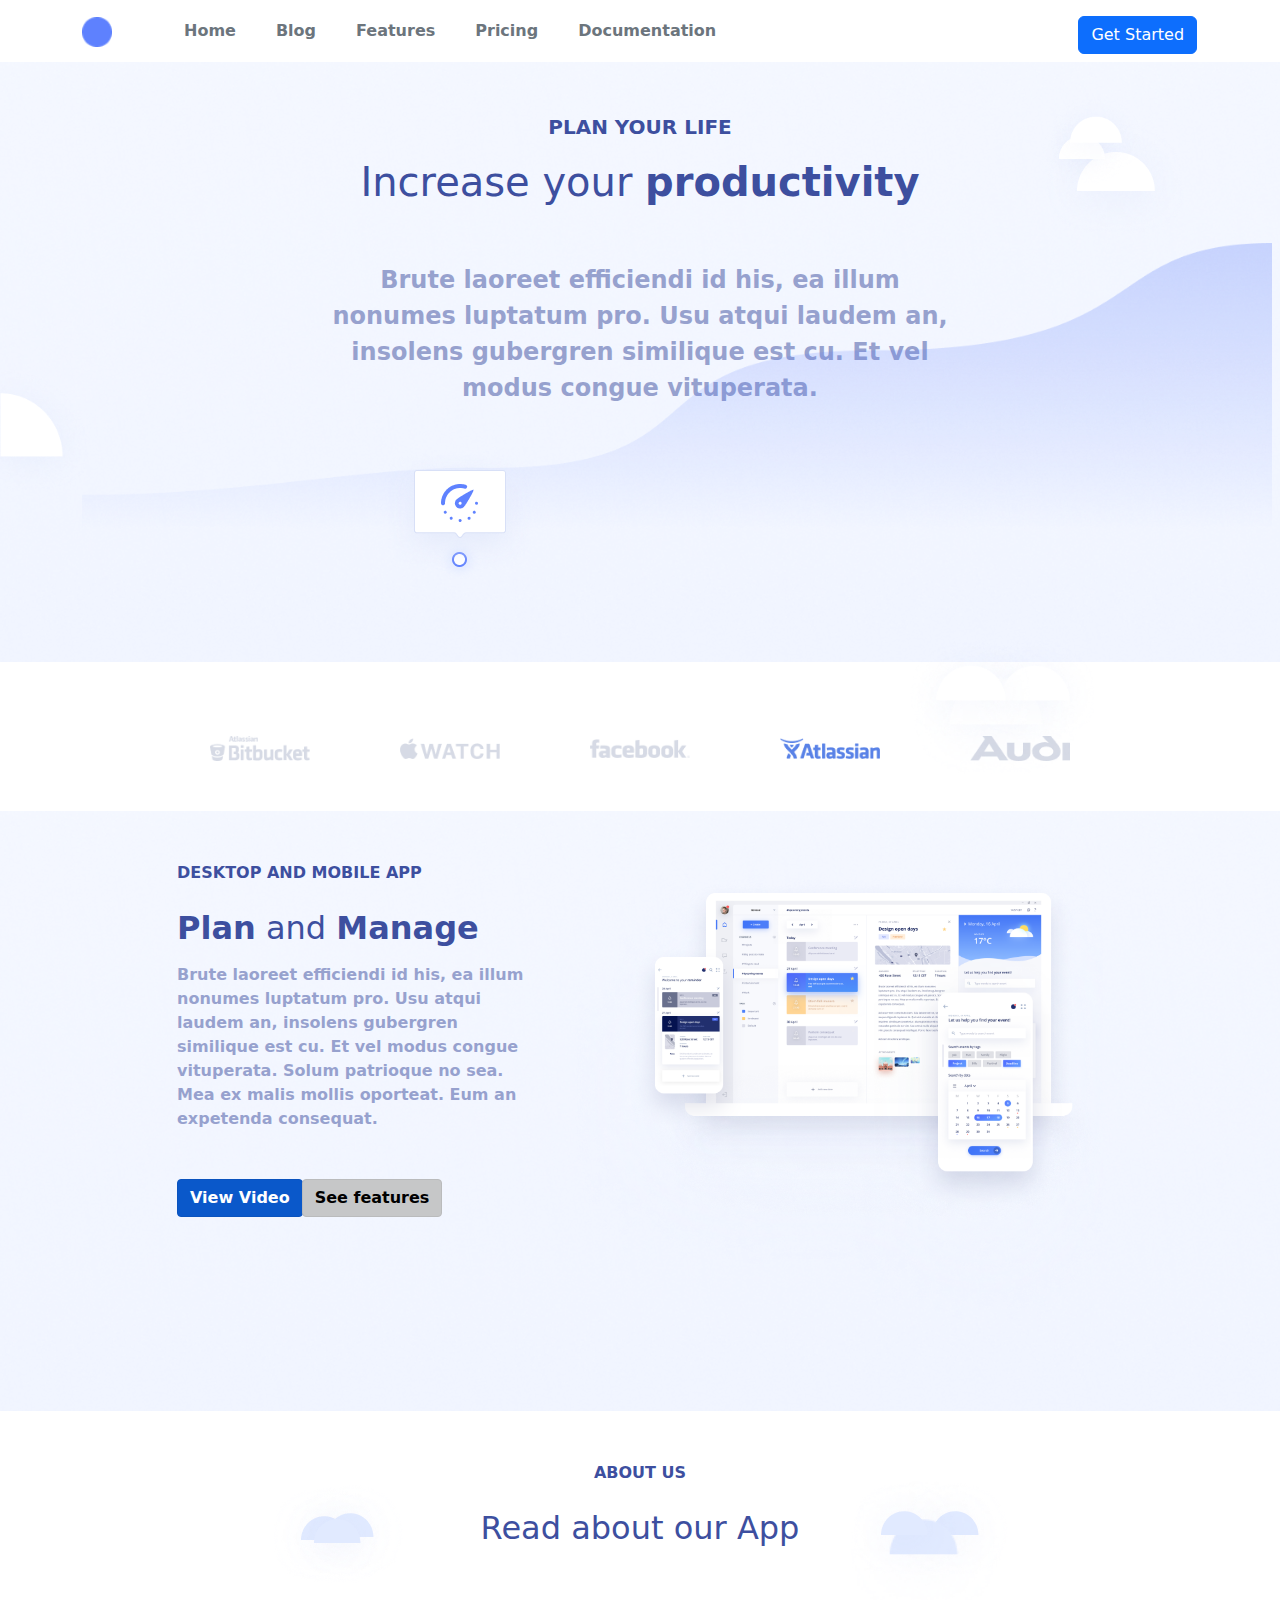
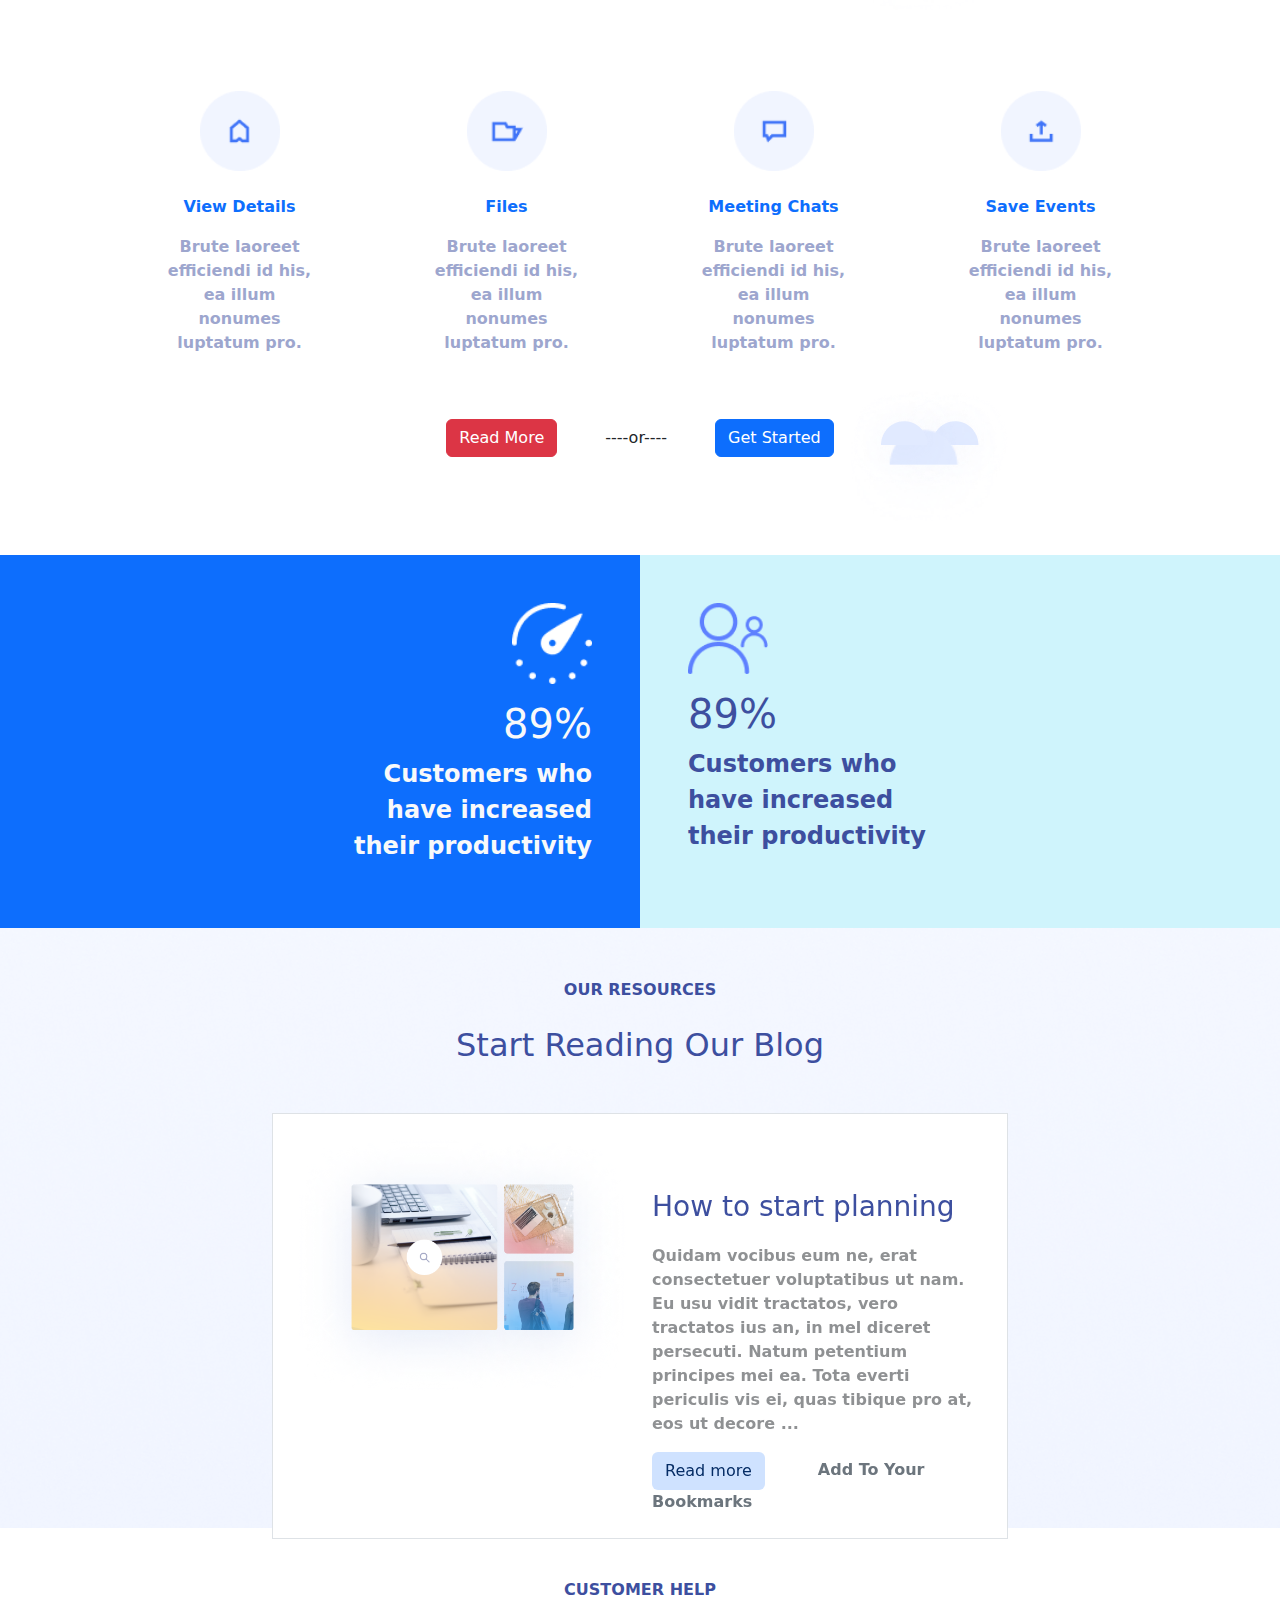
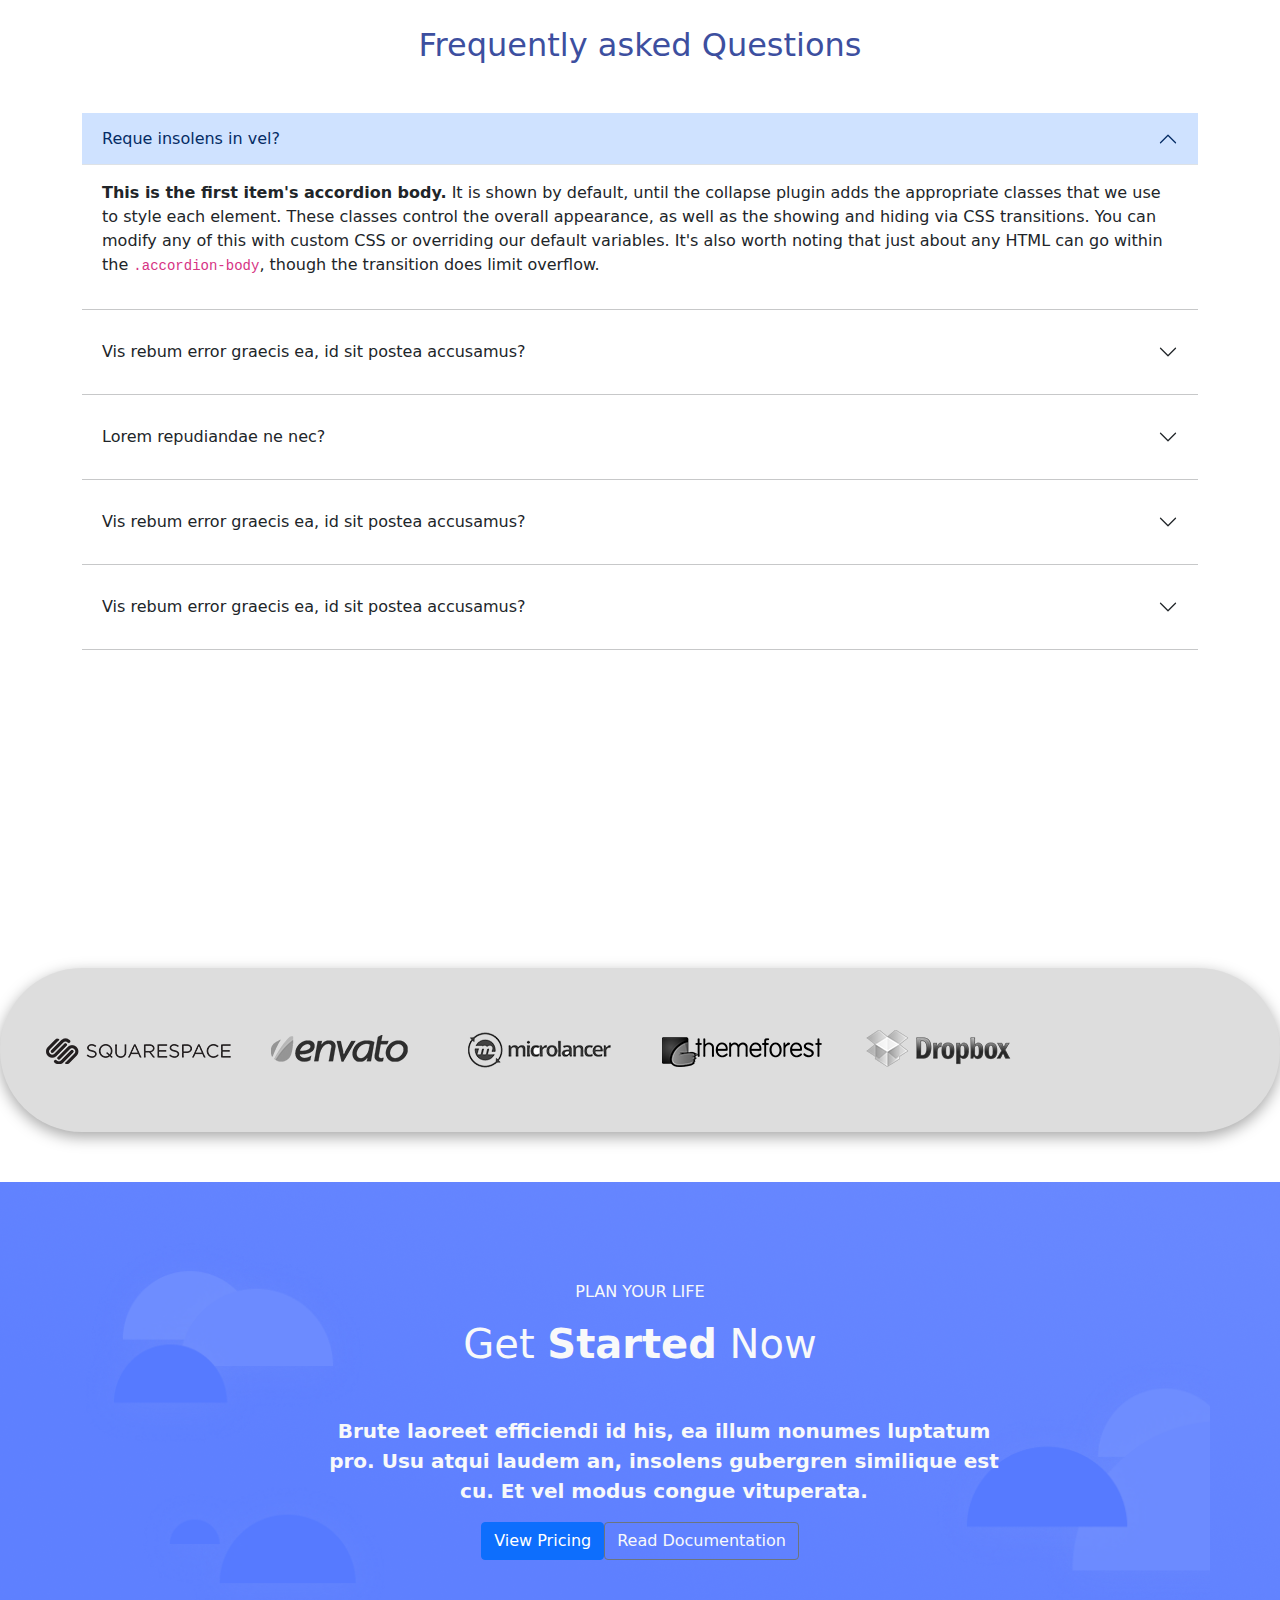
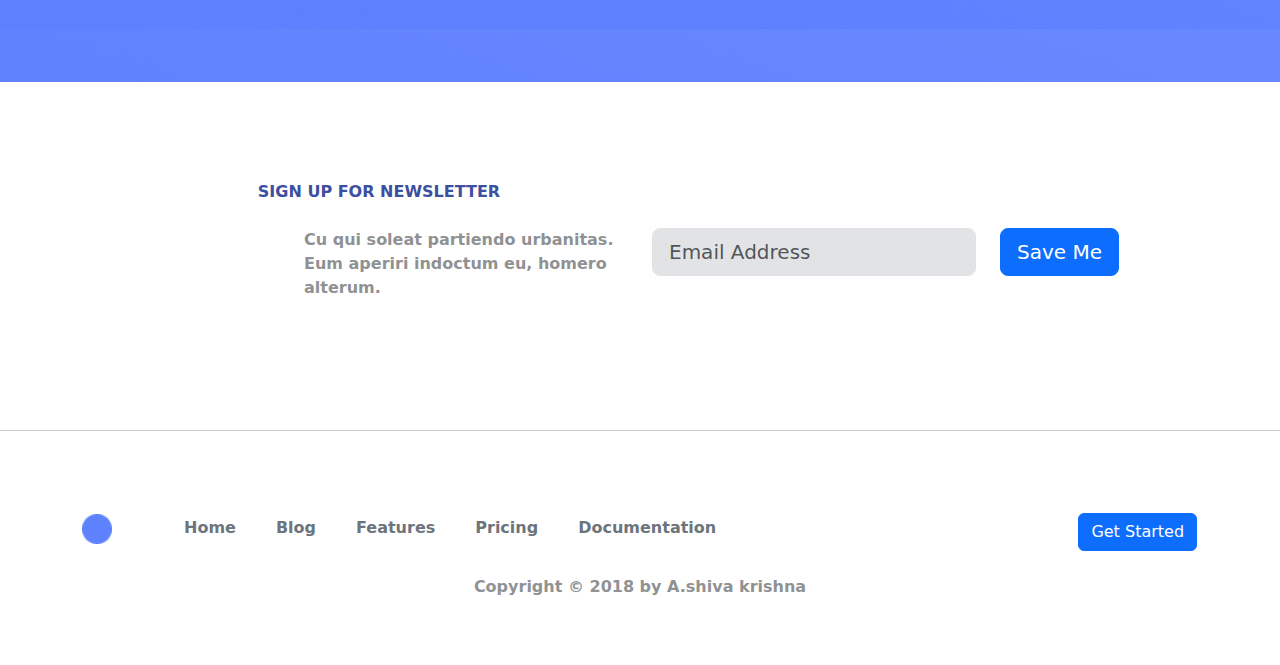
<file: index.html>
<!doctype html>
<html lang="en">
  <head>
    <meta charset="utf-8">
    <meta name="viewport" content="width=device-width, initial-scale=1">
    <title>Blue Moon</title>
    <link rel="stylesheet" href="style.css">
    <link rel="stylesheet" href="https://cdnjs.cloudflare.com/ajax/libs/font-awesome/6.5.1/css/all.min.css" integrity="sha512-DTOQO9RWCH3ppGqcWaEA1BIZOC6xxalwEsw9c2QQeAIftl+Vegovlnee1c9QX4TctnWMn13TZye+giMm8e2LwA==" crossorigin="anonymous" referrerpolicy="no-referrer" />
    <link href="https://cdn.jsdelivr.net/npm/bootstrap@5.3.3/dist/css/bootstrap.min.css" rel="stylesheet" integrity="sha384-QWTKZyjpPEjISv5WaRU9OFeRpok6YctnYmDr5pNlyT2bRjXh0JMhjY6hW+ALEwIH" crossorigin="anonymous">
  </head>
  <body>
    <!--nav bar -->
    <nav class="navbar navbar-expand-lg bg-white">
        <div class="container">
          <a class="navbar-brand" href="#">
            <img src="images/logo.png" alt="" width="30">
          </a>
          <button class="navbar-toggler" type="button" data-bs-toggle="collapse" data-bs-target="#navbarSupportedContent" aria-controls="navbarSupportedContent" aria-expanded="false" aria-label="Toggle navigation">
            <span class="navbar-toggler-icon"></span>
          </button>
          <div class="collapse navbar-collapse " id="navbarSupportedContent">
            <ul class="navbar-nav  me-auto mb-2 mb-lg-0">
              <li class="nav-item">
                <a class="nav-link active me-4 ms-5 text-secondary fw-bold" aria-current="page" href="#">Home</a>
              </li>
              <li class="nav-item">
                <a class="nav-link  me-4 text-secondary fw-bold" href="#">Blog</a>
              </li>
              <li class="nav-item dropdown">
                <a class="nav-link me-4  text-secondary fw-bold" href="#"  >
                  Features
                </a>
              
              </li>
              <li class="nav-item">
                <a class="nav-link me-4 text-secondary fw-bold " href="#" >Pricing</a>
              </li>
              <li class="nav-item">
                <a class="nav-link  me-4 text-secondary fw-bold" href="#" >Documentation</a>
              </li>
            </ul>
            
            <div class="row">
                <div class="col-2">
                    <i class="fa-brands fa-facebook-f fs-5 text-secondary mt-3 me-5"></i>
                </div>
                <div class="col-2">
                    <i class="fa-brands fa-twitter fs-5 text-secondary mt-3 me-5"></i>
                </div>
                <div class="col-2">
                    <i class="fa-brands fa-instagram fs-5 text-secondary mt-3 me-5"></i>
                </div>
                <div class="col-2">
                    <i class="fa-brands fa-telegram fs-5 text-secondary mt-3 me-5"></i>
                </div>
                <div class="col-4">
                    <button type="button" class="btn btn-primary mt-2">Get Started</button>
                </div>
              </div>

          </div>
        </div>
      </nav>
    <!--nav bar//-->
    <section class="hero">
        <div class="container">
            <div class="row">
                <div class="col-lg-2"><img src="images/Ellipse.png" alt="" class="ellipse" ></div>
                <div class="col-lg-8 ">
                  <p class="text-center fw-bold fs-5 ">PLAN YOUR LIFE</p>
                    <h1 class="text-center fs-1 heading">Increase your <strong >productivity</strong></h1>
                    <p class="text-center p-5 fw-semibold opacity-50 fs-4 p-5">Brute laoreet efficiendi id his, ea illum nonumes luptatum pro. Usu atqui laudem an, insolens gubergren similique est cu. Et vel modus congue vituperata.</p>
                    <div class="col-md-12 text-center"><i class="fa-solid fa-circle-play" style="font-size: 40px; margin-top:-20px "></i></div>
                </div>
                <div class="col-lg-2">
                    <img src="images/ellipse-2.png" alt="" class="ellipse-2">
                    <img src="images/ellipse-2.png" alt="" class="">
                    <img src="images/ellipse-2.png" alt="" class="ellipse-3">
                </div>
            </div>
            <div class="col-md-12">
                <img src="images/background-2.png" alt="" class="background" style="width: 93%;">
                <img src="images/one of stats.png" alt="" class="oneofstats">
                <img src="images/ellipse-2.png" alt="" class="ellipse-4">
                <img src="images/ellipse-2.png" alt="" class="ellipse-5">
                <img src="images/ellipse-2.png" alt="" class="ellipse-6">
            </div>
        </div>
    </section>
    <section>
    <div class="container">
        <div class="row justify-content-center ">
          <div class="col-lg-2  text-center mt-4">
            <img src="images/bitbucket.png" alt="" width="100">
          </div>
          <div class="col-lg-2 text-center mt-4">
            <img src="images/apple.png" alt=" " width="100"> 
          </div>
          <div class="col-lg-2 text-center mt-4">
            <img src="images/facebook.png" alt="" width="100">
          </div>
          <div class="col-lg-2 text-center mt-4">
            <img src="images/atlassian.png" alt="" width="100">
          </div>
          <div class="col-lg-2 text-center mt-4">
            <img src="images/audi.png" alt="" width="100">
          </div>
        </div>
    </div>
  </section>
  <section class="hero">
    <div class="container">
      <div class="row justify-content-center">
        <div class="col-lg-4">
              <p class="mb-4 fw-semibold">DESKTOP AND MOBILE APP</p>
              <h2 class="mb-3"><strong class="plan">Plan</strong> and <strong class="">Manage</strong></h2>
              <p class="mb-5 fw-semibold opacity-50">Brute laoreet efficiendi id his, ea illum nonumes luptatum pro. Usu atqui laudem an, insolens gubergren similique est cu. Et vel modus congue vituperata. Solum patrioque no sea. Mea ex malis mollis oporteat. Eum an expetenda consequat.</p>
              <div class="btn-group">
                <a href="#" class="btn btn-primary fw-semibold rounded-1 active" aria-current="page">View Video</a>
                <a href="#" class="btn btn-light fw-semibold  rounded-1 active" aria-current="page">See features</a>
              </div>
        </div>
        <div class="col-lg-6">
            <img src="images/illustration.png" alt="" class="img-fluid">
        </div>
      </div>
    </div>
  </section>
  <section >
    <div class="col-lg-12">
      <div class="col-lg-12">
        <img src="images/ellipse-grey.png" alt="" class="ellipse-7">
        <img src="images/ellipse-grey.png" alt="" class="ellipse-8">
        <img src="images/ellipse-grey.png" alt="" class="ellipse-9">
        <img src="images/ellipse-grey.png" alt="" class="ellipse-10">
        <img src="images/ellipse-grey.png" alt="" class="ellipse-11">
        <img src="images/ellipse-grey.png" alt="" class="ellipse-12">
      </div>
      <p class="mb-4 fw-semibold text-center">ABOUT US</p>
      <h2 class="text-center mb-5">Read about our App</h2>
    </div>
    <div class="container text-center p-5">
      <div class="row mt-5">
        <div class="col-lg-3 col-md-10 col-sm-10">
          <div class="row">
            <div class="col-md-12">
              <img src="images/icon-1.png" alt="" width="80" class="">
            </div>
            <div class="col-lg-12">
              <p class="mt-4"><a href="#" class="text-decoration-none fw-semibold">View Details</a></p>
              <p class="text-center ps-5 pe-5  fw-semibold opacity-50">Brute laoreet efficiendi id his, ea illum nonumes luptatum pro.</p>
            </div>
          
          </div>
        </div>
        <div class="col-lg-3 col-md-10 col-sm-10">
          <div class="row">
            <div class="col-md-12">
              <img src="images/icon-2.png" alt="" width="80" class="">
            </div>
            <div class="col-lg-12">
              <p class="mt-4"><a href="#" class="text-decoration-none fw-semibold">Files</a></p>
              <p class="text-center ps-5 pe-5  fw-semibold opacity-50">Brute laoreet efficiendi id his, ea illum nonumes luptatum pro.</p>
            </div>
          
          </div>
        </div>
        <div class="col-lg-3 col-md-10 col-sm-10">
          <div class="row">
            <div class="col-md-12">
              <img src="images/icon-3.png" alt="" width="80" class="">
            </div>
            <div class="col-lg-12">
              <p class="mt-4"><a href="#" class="text-decoration-none fw-semibold">Meeting Chats</a></p>
              <p class="text-center ps-5 pe-5  fw-semibold opacity-50">Brute laoreet efficiendi id his, ea illum nonumes luptatum pro.</p>
            </div>
          
          </div>
        </div>
        <div class="col-lg-3 col-md-10 col-sm-10">
          <div class="row">
            <div class="col-md-12">
              <img src="images/icon-4.png" alt="" width="80" class="">
            </div>
            <div class="col-lg-12">
              
              <p class="mt-4"><a href="#" class="text-decoration-none fw-semibold">Save Events</a></p>
              <p class="text-center ps-5 pe-5  fw-semibold opacity-50">Brute laoreet efficiendi id his, ea illum nonumes luptatum pro.</p>
            </div>
          </div>
          <div class="col-lg-12">
            <div class="row">
            <div class="col">
              <img src="images/ellipse-grey.png" alt="" class="ellipse-7">
                <img src="images/ellipse-grey.png" alt="" class=" ellipse-8">
                <img src="images/ellipse-grey.png" alt="" class="ellipse-9 ">
            </div>
          </div>
          </div>
        </div>
        <div class="col-lg-12 mt-5">
          <button class="btn btn-danger me-5" type="button"> Read More</button>----or----<button class="btn btn-primary ms-5" type="button">Get Started</button>
        </div>
      </div>
  </section>
  <div class="container-fluid">
    <div class="row">
      <div class="col-lg-6 bg-primary text-end p-5">
            <img src="images/time.png" alt="" width="80" >
            <div class="col-lg-12">
              <h1 class="text-light mt-3 fw-medium">89%</h1>
            </div>
            <div class="col-lg-12">
            <div class="row">
            <div class="col-lg-3">
            </div>
            <div class="col-lg-3">
            </div>
            <div class="col-lg-6 text-end fs-4 text-light fw-semibold">
              <p>Customers who have increased their productivity</p>
            </div>
          </div>
          </div>
      </div>
      <div class="col-lg-6  text-start p-5 bg-info-subtle">
        <img src="images/people.png" alt="" width="80" class="" >
        <div class="col-lg-12">
          <h1 class=" mt-3 fw-medium">89%</h1>
        </div>
        <div class="col-lg-12">
        <div class="row">
        <div class="col-lg-6">
          <div class="col-lg-12 text-start fs-4 text-light fw-semibold">
            <p class="p-text">Customers who have increased their productivity</p>
          </div>
        </div>
      </div>
      </div>
      </div>
    </div>
  </div>
<section class="hero">
  <div class="container">
    <p class="mb-4 fw-semibold text-center">OUR RESOURCES</p>
    <h2 class="text-center mb-5">Start Reading Our Blog</h2>
    <div class="row">
      <div class="col-lg-2"></div>
      <div class="col-lg-8">
        <div id="carouselExampleControlsNoTouching" class="carousel slide" data-bs-touch="false">
          <div class="carousel-inner border border-blackc bg-white p-4">
            <div class="carousel-item active">
             <div class="row text-start ">
              <div class="col-lg-6">
                <img src="images/planning.png" alt="" class="w-100">
              </div>
              <div class="col-lg-6 text-start ">
                <p class=" fs-3 mt-5 heading">How to start planning</p>
                <p class="   fw-semibold opacity-50" >Quidam vocibus eum ne, erat consectetuer voluptatibus ut nam. Eu usu vidit tractatos, vero tractatos ius an, in mel diceret persecuti. Natum petentium principes mei ea. Tota everti periculis vis ei, quas tibique pro at, eos ut decore ...</p>
                <button type="button" class="btn bg-primary-subtle text-primary-emphasis">Read more</button> <a href="#" class=" ms-5 text-decoration-none text-secondary fw-semibold">Add To Your Bookmarks</a>
              </div>
              
             </div>
            </div>
            <div class="carousel-item">
              <div class="row text-start ">
                <div class="col-lg-6">
                  <img src="images/planning.png" alt="" class="w-100 ">
                </div>
                <div class="col-lg-6 text-start ">
                  <p class=" fs-3 mt-5 heading">How to start planning</p>
                  <p class="   fw-semibold opacity-50" >Quidam vocibus eum ne, erat consectetuer voluptatibus ut nam. Eu usu vidit tractatos, vero tractatos ius an, in mel diceret persecuti. Natum petentium principes mei ea. Tota everti periculis vis ei, quas tibique pro at, eos ut decore ...</p>
                  <button type="button" class="btn bg-primary-subtle text-primary-emphasis">Get Started</button> 
                </div>
                
               </div>
            </div>
            <div class="carousel-item">
              <div class="row text-start ">
                <div class="col-lg-6">
                  <img src="images/planning.png" alt="" class="w-100">
                </div>
                <div class="col-lg-6 text-start ">
                  <p class=" fs-3 mt-5 heading">How to start planning</p>
                  <p class="   fw-semibold opacity-50" >Quidam vocibus eum ne, erat consectetuer voluptatibus ut nam. Eu usu vidit tractatos, vero tractatos ius an, in mel diceret persecuti. Natum petentium principes mei ea. Tota everti periculis vis ei, quas tibique pro at, eos ut decore ...</p>
                  <button type="button" class="btn bg-primary-subtle text-primary-emphasis">Starter</button>
                </div>
               </div>
            </div>
          </div>
          <button class="carousel-control-prev" type="button" data-bs-target="#carouselExampleControlsNoTouching" data-bs-slide="prev">
            <span class="carousel-control-prev-icon" aria-hidden="true"></span>
            <span class="visually-hidden">Previous</span>
          </button>
          <button class="carousel-control-next" type="button" data-bs-target="#carouselExampleControlsNoTouching" data-bs-slide="next">
            <span class="carousel-control-next-icon" aria-hidden="true"></span>
            <span class="visually-hidden">Next</span>
          </button>
        </div>
      </div>
      <div class="col-lg-2"></div>
    </div>
  </div>
</section>
<section>
  <div class="container ">
    <p class="mb-4 fw-semibold text-center">CUSTOMER HELP</p>
    <h2 class="text-center mb-5">Frequently asked Questions</h2>
    <div class="row">
      <div class="accordion " id="accordionPanelsStayOpenExample">
        <div class="">
          <h2 class="accordion-header">
            <button class="accordion-button" type="button" data-bs-toggle="collapse" data-bs-target="#panelsStayOpen-collapseOne" aria-expanded="true" aria-controls="panelsStayOpen-collapseOne">
              Reque insolens in vel?
            </button>
          </h2>
          <div id="panelsStayOpen-collapseOne" class="accordion-collapse collapse show">
            <div class="accordion-body ">
              <strong>This is the first item's accordion body.</strong> It is shown by default, until the collapse plugin adds the appropriate classes that we use to style each element. These classes control the overall appearance, as well as the showing and hiding via CSS transitions. You can modify any of this with custom CSS or overriding our default variables. It's also worth noting that just about any HTML can go within the <code>.accordion-body</code>, though the transition does limit overflow.
            </div>
          </div>
        </div>
        <hr>
        <div class="">
          <h2 class="accordion-header ">
            <button class="accordion-button collapsed" type="button" data-bs-toggle="collapse" data-bs-target="#panelsStayOpen-collapseTwo" aria-expanded="false" aria-controls="panelsStayOpen-collapseTwo">
              Vis rebum error graecis ea, id sit postea accusamus?
            </button>
          </h2>
          <div id="panelsStayOpen-collapseTwo" class="accordion-collapse collapse">
            <div class="accordion-body ">
              <strong>This is the second item's accordion body.</strong> It is hidden by default, until the collapse plugin adds the appropriate classes that we use to style each element. These classes control the overall appearance, as well as the showing and hiding via CSS transitions. You can modify any of this with custom CSS or overriding our default variables. It's also worth noting that just about any HTML can go within the <code>.accordion-body</code>, though the transition does limit overflow.
            </div>
          </div>
        </div>
        <hr>
        <div class="">
          <h2 class="accordion-header">
            <button class="accordion-button collapsed" type="button" data-bs-toggle="collapse" data-bs-target="#panelsStayOpen-collapseThree" aria-expanded="false" aria-controls="panelsStayOpen-collapseThree">
              Lorem repudiandae ne nec?
            </button>
          </h2>
          <div id="panelsStayOpen-collapseThree" class="accordion-collapse collapse">
            <div class="accordion-body ">
              <strong>This is the third item's accordion body.</strong> It is hidden by default, until the collapse plugin adds the appropriate classes that we use to style each element. These classes control the overall appearance, as well as the showing and hiding via CSS transitions. You can modify any of this with custom CSS or overriding our default variables. It's also worth noting that just about any HTML can go within the <code>.accordion-body</code>, though the transition does limit overflow.
            </div>
          </div>
        </div>
        <hr>
        <div class="">
          <h2 class="accordion-header">
            <button class="accordion-button collapsed" type="button" data-bs-toggle="collapse" data-bs-target="#panelsStayOpen-collapseTwo" aria-expanded="false" aria-controls="panelsStayOpen-collapseTwo">
              Vis rebum error graecis ea, id sit postea accusamus?
            </button>
          </h2>
          <div id="panelsStayOpen-collapseTwo" class="accordion-collapse collapse">
            <div class="accordion-body ">
              <strong>This is the second item's accordion body.</strong> It is hidden by default, until the collapse plugin adds the appropriate classes that we use to style each element. These classes control the overall appearance, as well as the showing and hiding via CSS transitions. You can modify any of this with custom CSS or overriding our default variables. It's also worth noting that just about any HTML can go within the <code>.accordion-body</code>, though the transition does limit overflow.
            </div>
          </div>
        </div>
        <hr>
        <div class="">
          <h2 class="accordion-header ">
            <button class="accordion-button collapsed" type="button" data-bs-toggle="collapse" data-bs-target="#panelsStayOpen-collapseTwo" aria-expanded="false" aria-controls="panelsStayOpen-collapseTwo">
              Vis rebum error graecis ea, id sit postea accusamus?
            </button>
          </h2>
          <div id="panelsStayOpen-collapseTwo" class="accordion-collapse collapse">
            <div class="accordion-body ">
              <strong>This is the second item's accordion body.</strong> It is hidden by default, until the collapse plugin adds the appropriate classes that we use to style each element. These classes control the overall appearance, as well as the showing and hiding via CSS transitions. You can modify any of this with custom CSS or overriding our default variables. It's also worth noting that just about any HTML can go within the <code>.accordion-body</code>, though the transition does limit overflow.
            </div>
          </div>
        </div>
        <hr>
      </div>
    </div>
  </div>
</section>
<section>
  <div class="col-lg-12 col-lg-10">
    <div class="slider-area">
    <h2>Our Clients</h2>
    <div class="wrapper">
      <div class="item"><img alt="" src="img/1.png"></div>
      <div class="item"><img alt="" src="img/2.png"></div>
      <div class="item"><img alt="" src="img/3.png"></div>
      <div class="item"><img alt="" src="img/4.png"></div>
      <div class="item"><img alt="" src="img/5.png"></div>
    </div>
  </div>
  </div>
</section>
<section class="child">
  <div class="container child">
    <div class="row">
        <div class="col-lg-12">
          <p class="text-center text-light mt-5 ">PLAN YOUR LIFE</p>
            <h1 class="text-center text-light">Get <strong class="etxt-light">Started</strong> Now</h1>
            <div class="row mt-5">
              <div class="col-lg-2"></div>
              <div class="col-lg-8">
                <p class="text-center text-light fw-semibold ps-5 fs-5">Brute laoreet efficiendi id his, ea illum nonumes luptatum pro. Usu atqui laudem an, insolens gubergren similique est cu. Et vel modus congue vituperata.</p>
              </div>
              <div class="col-lg-2"></div>
            </div> 
            <div class="col-lg-12 text-center">
            <button type="button" class="btn btn-primary rounded-1">View Pricing</button><button type="button" class="btn btn-outline-secondary rounded-1 text-light">Read Documentation</button>
          </div>
            
          <div class="col-lg-12">
          </div>
        </div>
    </div>
  </div>
</section>
<section>
  <div class="container">
    <div class="row p-5">
      <div class="col-lg-6">
        <p class="mb-4 fw-semibold text-center">SIGN UP FOR NEWSLETTER</p>
        <div class="row">
        <div class="col-lg-4"></div>
        <div class="col-lg-8"><p class="fw-semibold opacity-50" >Cu qui soleat partiendo urbanitas. Eum aperiri indoctum eu, homero alterum.</p></div>
      </div>
      </div>
      <div class="col-lg-6">
        <div class="row mt-5">
        <div class="col-lg-8 ">
          <input class="form-control form-control-lg bg-secondary-subtle" type="text" placeholder="Email Address" aria-label=".form-control-lg example">
        </div>
        <div class="col-lg-4">
          <button type="button" class="btn btn-primary btn-lg">Save Me</button>
        </div>
      </div>
      </div>
    </div>
  </div>
</section>
<hr>
<section>
<footer>
  <nav class="navbar navbar-expand-lg bg-white mb-3">
    <div class="container">
      <a class="navbar-brand" href="#">
        <img src="images/logo.png" alt="" width="30">
      </a>
      <button class="navbar-toggler" type="button" data-bs-toggle="collapse" data-bs-target="#navbarSupportedContent" aria-controls="navbarSupportedContent" aria-expanded="false" aria-label="Toggle navigation">
        <span class="navbar-toggler-icon"></span>
      </button>
      <div class="collapse navbar-collapse " id="navbarSupportedContent">
        <ul class="navbar-nav  me-auto mb-2 mb-lg-0">
          <li class="nav-item">
            <a class="nav-link active me-4 ms-5 text-secondary fw-bold" aria-current="page" href="#">Home</a>
          </li>
          <li class="nav-item">
            <a class="nav-link  me-4 text-secondary fw-bold" href="#">Blog</a>
          </li>
          <li class="nav-item dropdown">
            <a class="nav-link me-4  text-secondary fw-bold" href="#"  >
              Features
            </a>
          
          </li>
          <li class="nav-item">
            <a class="nav-link me-4 text-secondary fw-bold " href="#" >Pricing</a>
          </li>
          <li class="nav-item">
            <a class="nav-link  me-4 text-secondary fw-bold" href="#" >Documentation</a>
          </li>
        </ul>
        
        <div class="row">
            <div class="col-2">
                <i class="fa-brands fa-facebook-f fs-5 text-secondary mt-3 me-5"></i>
            </div>
            <div class="col-2">
                <i class="fa-brands fa-twitter fs-5 text-secondary mt-3 me-5"></i>
            </div>
            <div class="col-2">
                <i class="fa-brands fa-instagram fs-5 text-secondary mt-3 me-5"></i>
            </div>
            <div class="col-2">
                <i class="fa-brands fa-telegram fs-5 text-secondary mt-3 me-5"></i>
            </div>
            <div class="col-4">
                <button type="button" class="btn btn-primary mt-2">Get Started</button>
            </div>
          </div>

      </div>
    </div>
  </nav>
  <div class="col-lg-12 ">
    <p class="fw-semibold text-center opacity-50 ">Copyright © 2018 by A.shiva krishna
    </p>
  </div>
</footer>
</section>



<script 
type="text/javascript"
src="https://d3mkw6s8thqya7.cloudfront.net/integration-plugin.js"
id="aisensy-wa-widget"
widget-id="NcTr0d"
>
</script>


    <script src="https://cdn.jsdelivr.net/npm/bootstrap@5.3.3/dist/js/bootstrap.bundle.min.js" integrity="sha384-YvpcrYf0tY3lHB60NNkmXc5s9fDVZLESaAA55NDzOxhy9GkcIdslK1eN7N6jIeHz" crossorigin="anonymous"></script>
  </body>
</html>
</file>
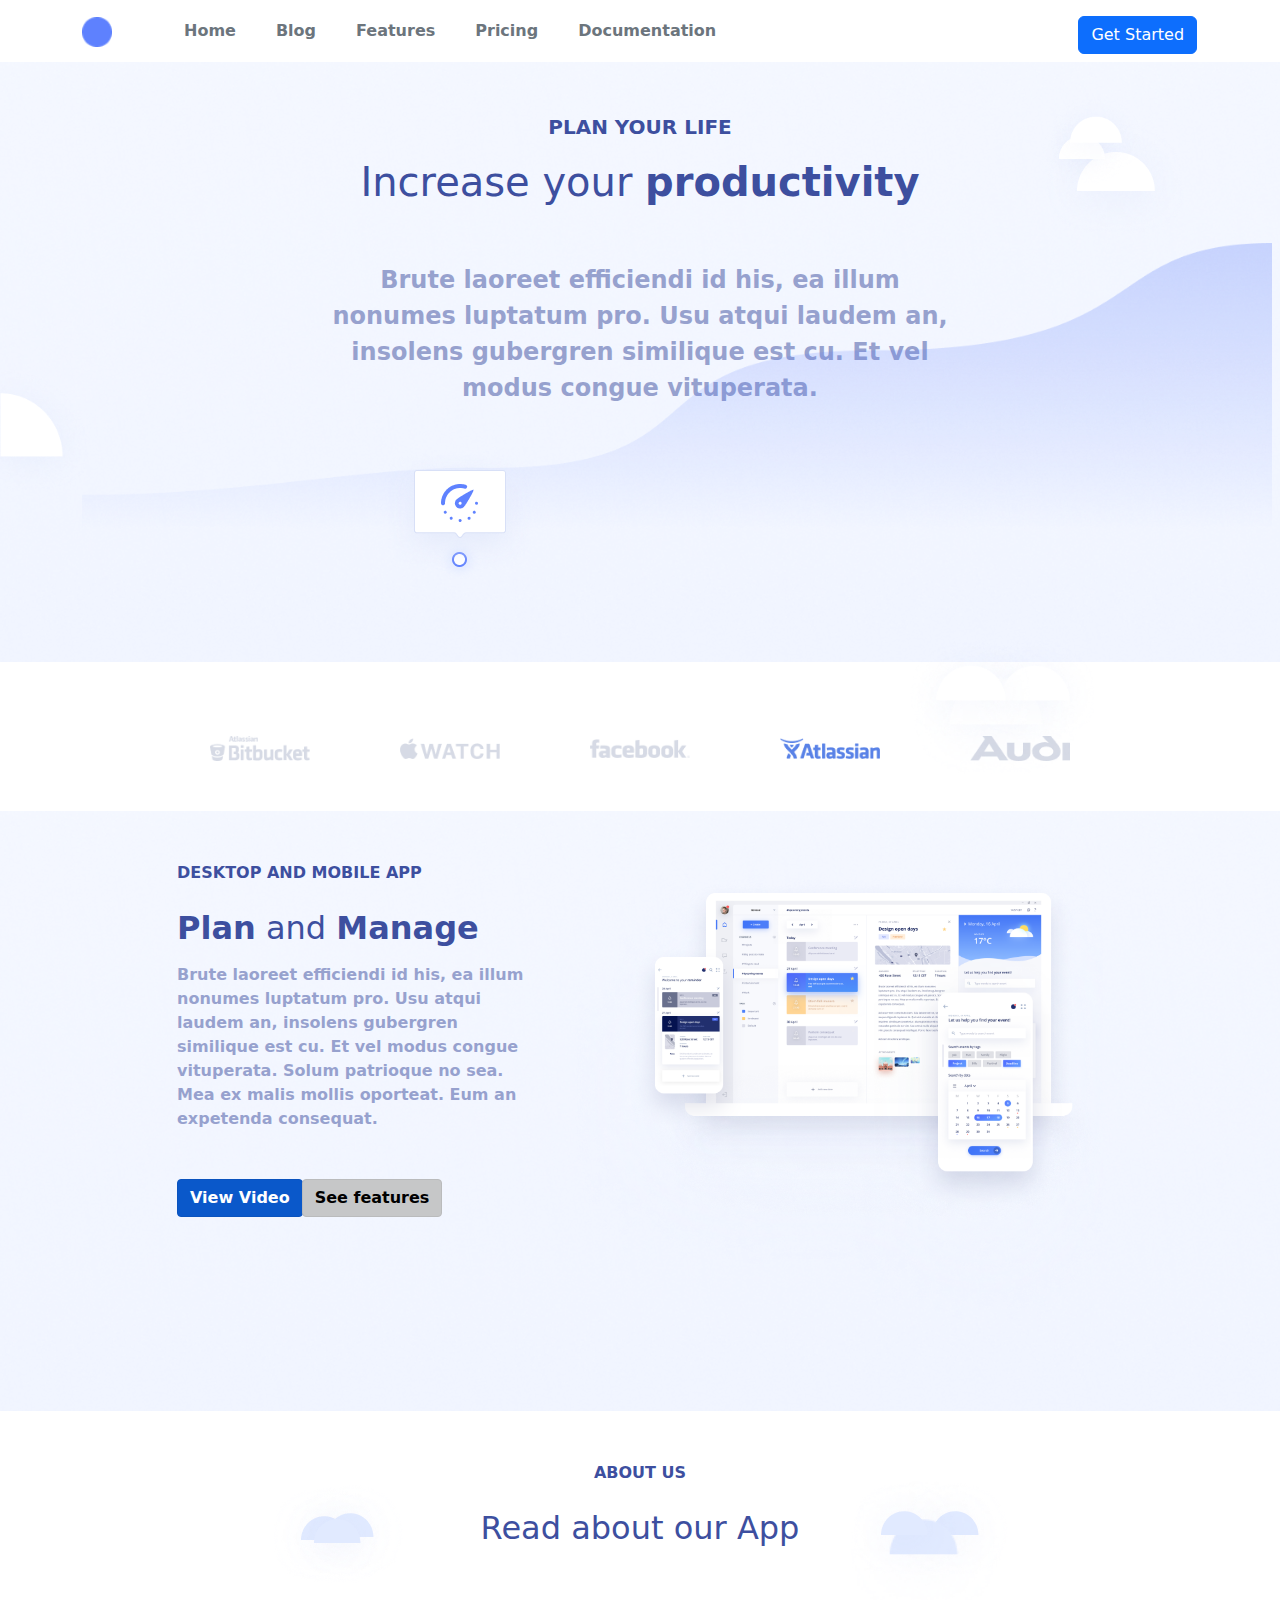
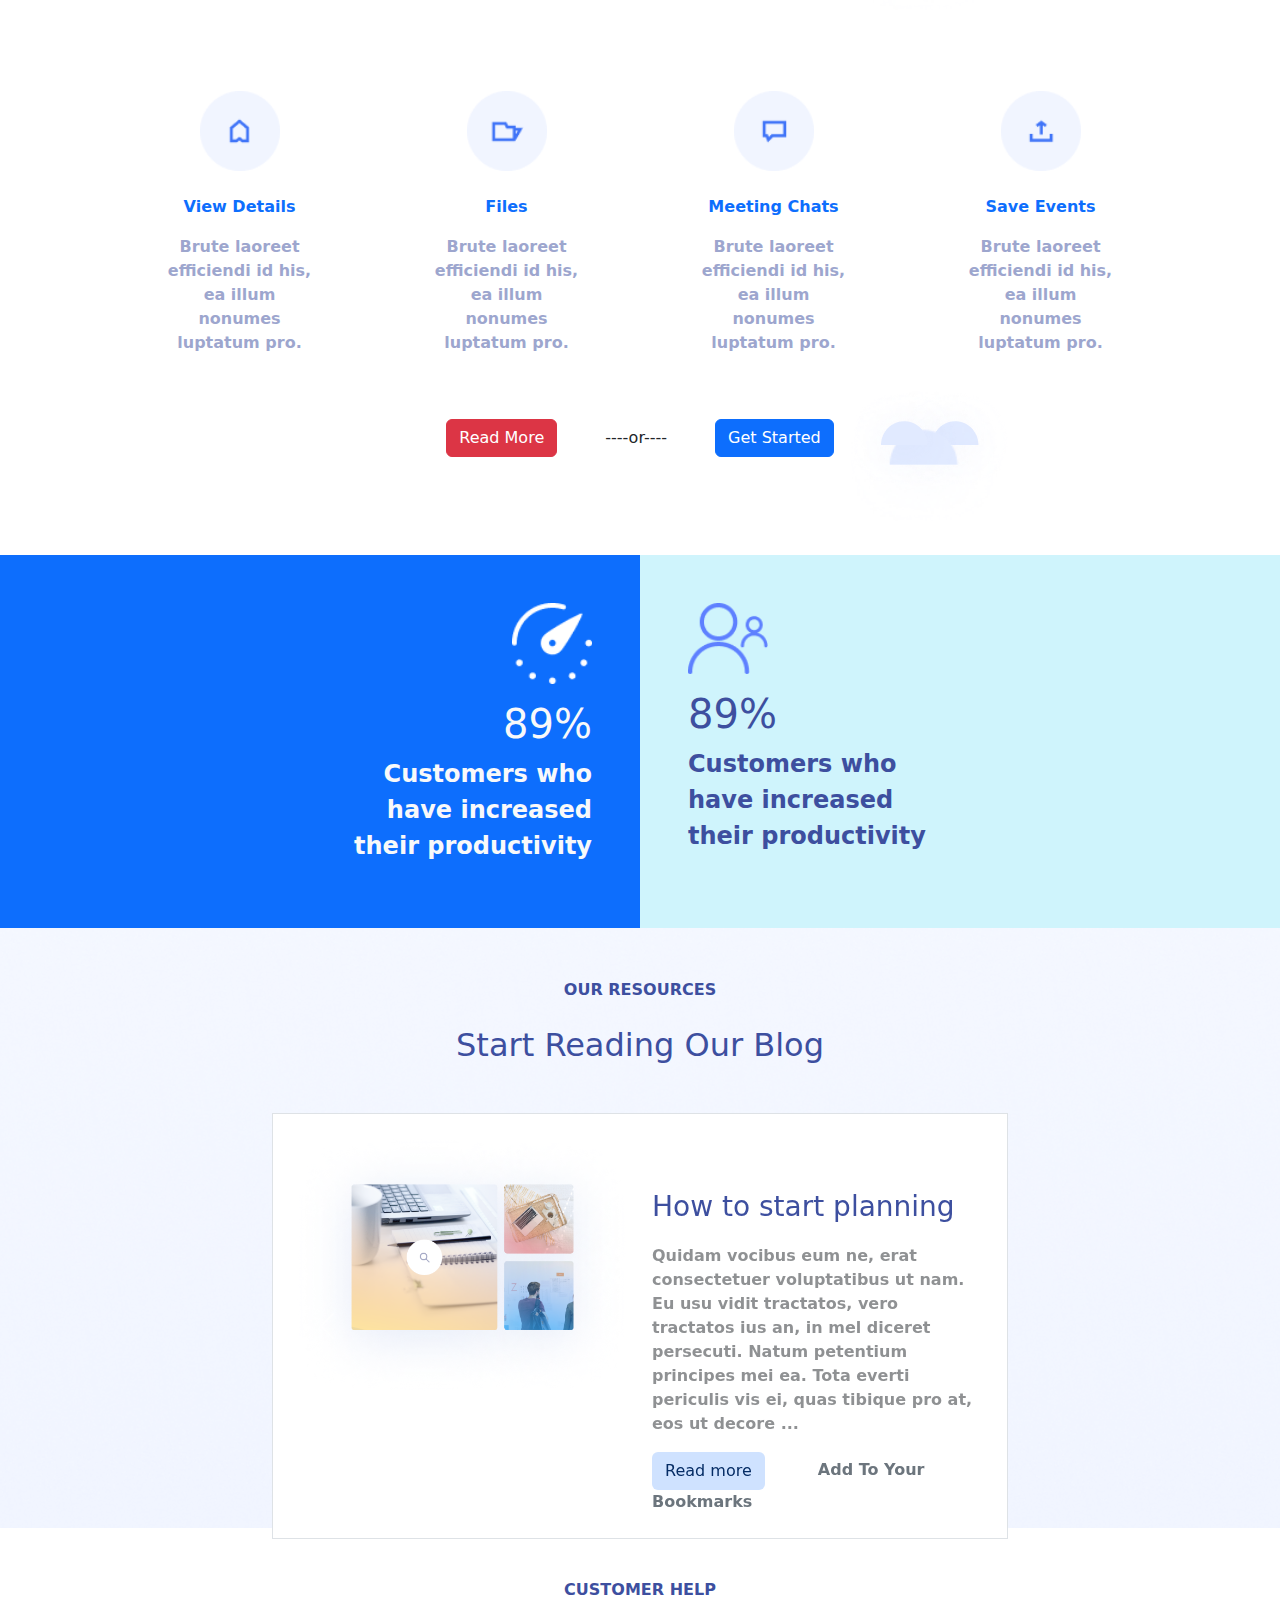
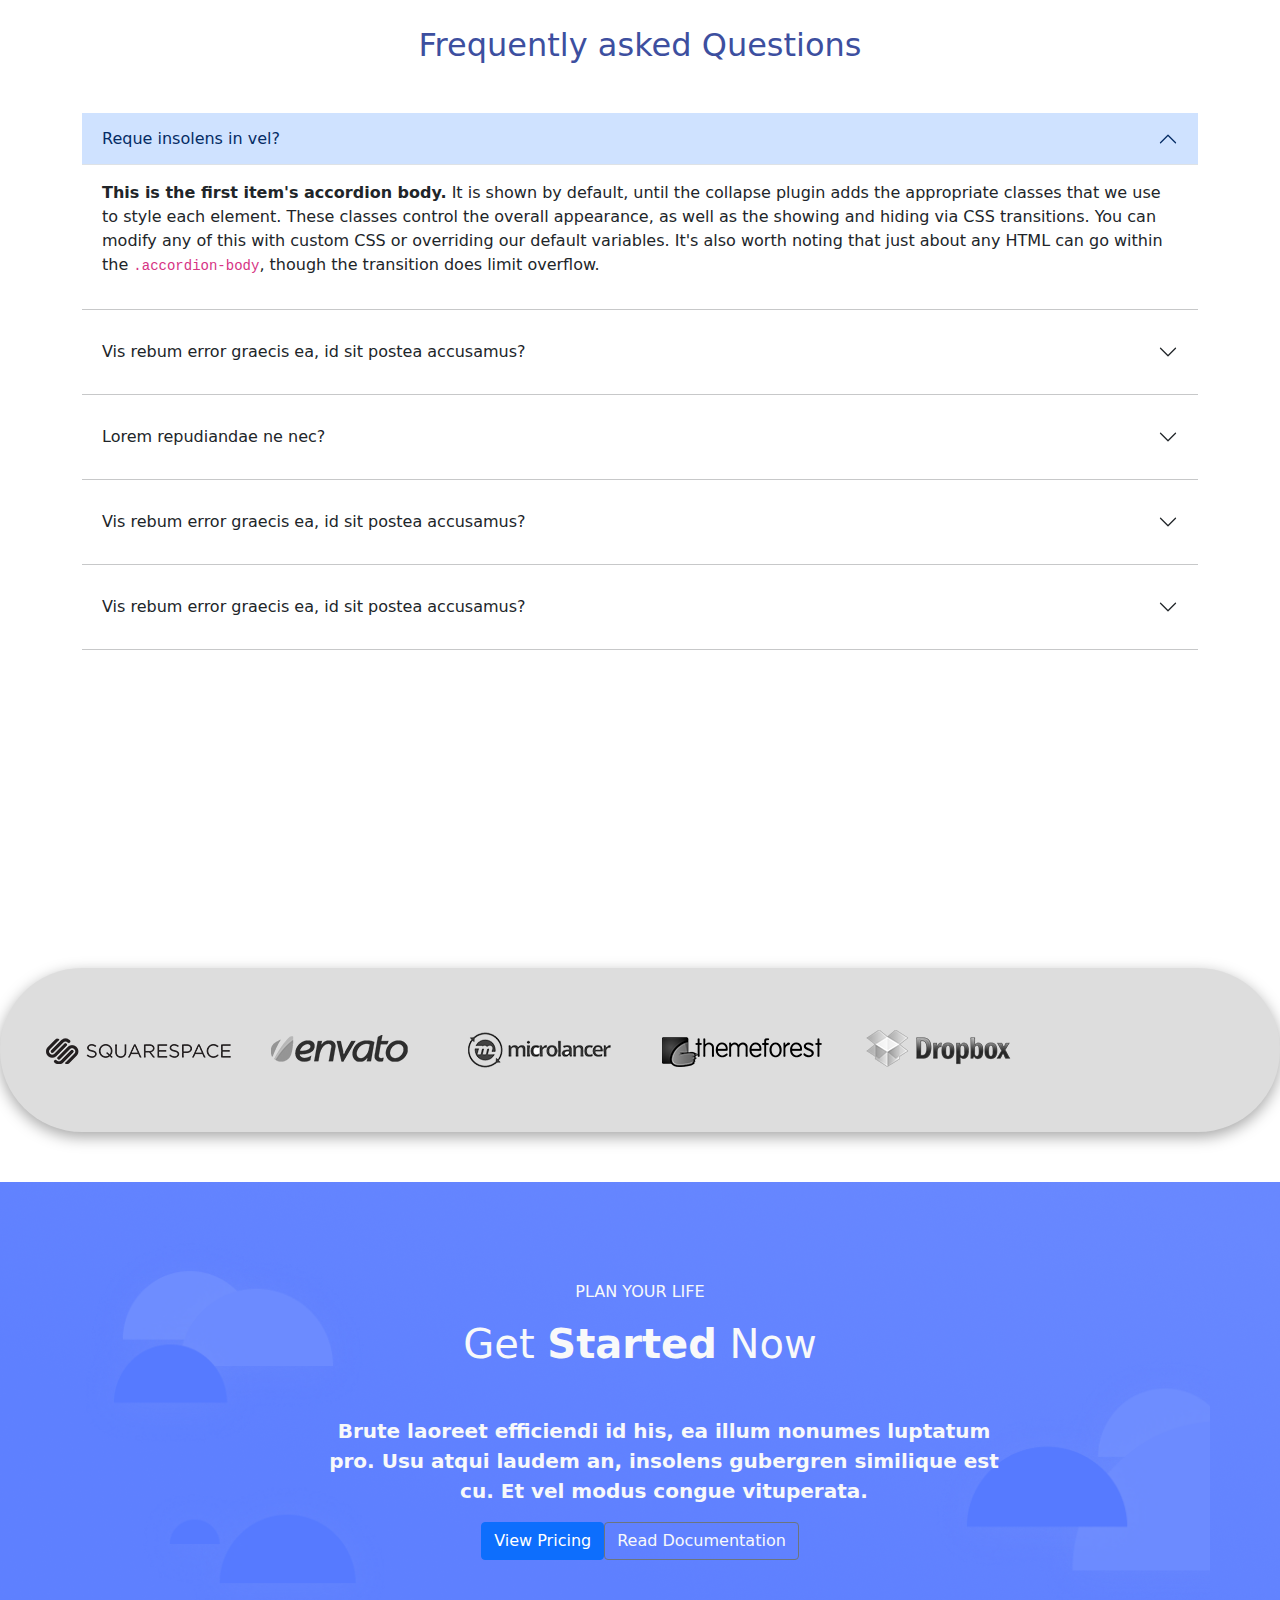
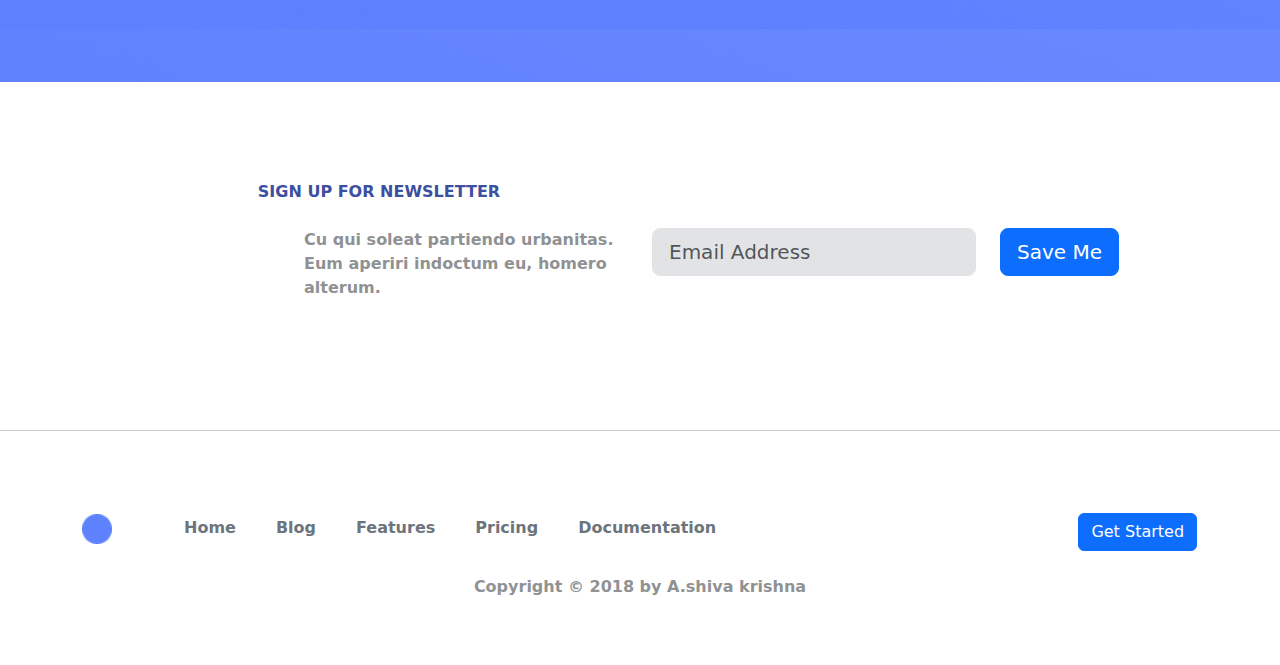
<file: blue-moon/index.html>
<!doctype html>
<html lang="en">
  <head>
    <meta charset="utf-8">
    <meta name="viewport" content="width=device-width, initial-scale=1">
    <title>Blue Moon</title>
    <link rel="stylesheet" href="style.css">
    <link rel="stylesheet" href="https://cdnjs.cloudflare.com/ajax/libs/font-awesome/6.5.1/css/all.min.css" integrity="sha512-DTOQO9RWCH3ppGqcWaEA1BIZOC6xxalwEsw9c2QQeAIftl+Vegovlnee1c9QX4TctnWMn13TZye+giMm8e2LwA==" crossorigin="anonymous" referrerpolicy="no-referrer" />
    <link href="https://cdn.jsdelivr.net/npm/bootstrap@5.3.3/dist/css/bootstrap.min.css" rel="stylesheet" integrity="sha384-QWTKZyjpPEjISv5WaRU9OFeRpok6YctnYmDr5pNlyT2bRjXh0JMhjY6hW+ALEwIH" crossorigin="anonymous">
  </head>
  <body>
    <!--nav bar -->
    <nav class="navbar navbar-expand-lg bg-white">
        <div class="container">
          <a class="navbar-brand" href="#">
            <img src="images/logo.png" alt="" width="30">
          </a>
          <button class="navbar-toggler" type="button" data-bs-toggle="collapse" data-bs-target="#navbarSupportedContent" aria-controls="navbarSupportedContent" aria-expanded="false" aria-label="Toggle navigation">
            <span class="navbar-toggler-icon"></span>
          </button>
          <div class="collapse navbar-collapse " id="navbarSupportedContent">
            <ul class="navbar-nav  me-auto mb-2 mb-lg-0">
              <li class="nav-item">
                <a class="nav-link active me-4 ms-5 text-secondary fw-bold" aria-current="page" href="#">Home</a>
              </li>
              <li class="nav-item">
                <a class="nav-link  me-4 text-secondary fw-bold" href="#">Blog</a>
              </li>
              <li class="nav-item dropdown">
                <a class="nav-link me-4  text-secondary fw-bold" href="#"  >
                  Features
                </a>
              
              </li>
              <li class="nav-item">
                <a class="nav-link me-4 text-secondary fw-bold " href="#" >Pricing</a>
              </li>
              <li class="nav-item">
                <a class="nav-link  me-4 text-secondary fw-bold" href="#" >Documentation</a>
              </li>
            </ul>
            
            <div class="row">
                <div class="col-2">
                    <i class="fa-brands fa-facebook-f fs-5 text-secondary mt-3 me-5"></i>
                </div>
                <div class="col-2">
                    <i class="fa-brands fa-twitter fs-5 text-secondary mt-3 me-5"></i>
                </div>
                <div class="col-2">
                    <i class="fa-brands fa-instagram fs-5 text-secondary mt-3 me-5"></i>
                </div>
                <div class="col-2">
                    <i class="fa-brands fa-telegram fs-5 text-secondary mt-3 me-5"></i>
                </div>
                <div class="col-4">
                    <button type="button" class="btn btn-primary mt-2">Get Started</button>
                </div>
              </div>

          </div>
        </div>
      </nav>
    <!--nav bar//-->
    <section class="hero">
        <div class="container">
            <div class="row">
                <div class="col-lg-2"><img src="images/Ellipse.png" alt="" class="ellipse" ></div>
                <div class="col-lg-8 ">
                  <p class="text-center fw-bold fs-5 ">PLAN YOUR LIFE</p>
                    <h1 class="text-center fs-1 heading">Increase your <strong >productivity</strong></h1>
                    <p class="text-center p-5 fw-semibold opacity-50 fs-4 p-5">Brute laoreet efficiendi id his, ea illum nonumes luptatum pro. Usu atqui laudem an, insolens gubergren similique est cu. Et vel modus congue vituperata.</p>
                    <div class="col-md-12 text-center"><i class="fa-solid fa-circle-play" style="font-size: 40px; margin-top:-20px "></i></div>
                </div>
                <div class="col-lg-2">
                    <img src="images/ellipse-2.png" alt="" class="ellipse-2">
                    <img src="images/ellipse-2.png" alt="" class="">
                    <img src="images/ellipse-2.png" alt="" class="ellipse-3">
                </div>
            </div>
            <div class="col-md-12">
                <img src="images/background-2.png" alt="" class="background" style="width: 93%;">
                <img src="images/one of stats.png" alt="" class="oneofstats">
                <img src="images/ellipse-2.png" alt="" class="ellipse-4">
                <img src="images/ellipse-2.png" alt="" class="ellipse-5">
                <img src="images/ellipse-2.png" alt="" class="ellipse-6">
            </div>
        </div>
    </section>
    <section>
    <div class="container">
        <div class="row justify-content-center ">
          <div class="col-lg-2  text-center mt-4">
            <img src="images/bitbucket.png" alt="" width="100">
          </div>
          <div class="col-lg-2 text-center mt-4">
            <img src="images/apple.png" alt=" " width="100"> 
          </div>
          <div class="col-lg-2 text-center mt-4">
            <img src="images/facebook.png" alt="" width="100">
          </div>
          <div class="col-lg-2 text-center mt-4">
            <img src="images/atlassian.png" alt="" width="100">
          </div>
          <div class="col-lg-2 text-center mt-4">
            <img src="images/audi.png" alt="" width="100">
          </div>
        </div>
    </div>
  </section>
  <section class="hero">
    <div class="container">
      <div class="row justify-content-center">
        <div class="col-lg-4">
              <p class="mb-4 fw-semibold">DESKTOP AND MOBILE APP</p>
              <h2 class="mb-3"><strong class="plan">Plan</strong> and <strong class="">Manage</strong></h2>
              <p class="mb-5 fw-semibold opacity-50">Brute laoreet efficiendi id his, ea illum nonumes luptatum pro. Usu atqui laudem an, insolens gubergren similique est cu. Et vel modus congue vituperata. Solum patrioque no sea. Mea ex malis mollis oporteat. Eum an expetenda consequat.</p>
              <div class="btn-group">
                <a href="#" class="btn btn-primary fw-semibold rounded-1 active" aria-current="page">View Video</a>
                <a href="#" class="btn btn-light fw-semibold  rounded-1 active" aria-current="page">See features</a>
              </div>
        </div>
        <div class="col-lg-6">
            <img src="images/illustration.png" alt="" class="img-fluid">
        </div>
      </div>
    </div>
  </section>
  <section >
    <div class="col-lg-12">
      <div class="col-lg-12">
        <img src="images/ellipse-grey.png" alt="" class="ellipse-7">
        <img src="images/ellipse-grey.png" alt="" class="ellipse-8">
        <img src="images/ellipse-grey.png" alt="" class="ellipse-9">
        <img src="images/ellipse-grey.png" alt="" class="ellipse-10">
        <img src="images/ellipse-grey.png" alt="" class="ellipse-11">
        <img src="images/ellipse-grey.png" alt="" class="ellipse-12">
      </div>
      <p class="mb-4 fw-semibold text-center">ABOUT US</p>
      <h2 class="text-center mb-5">Read about our App</h2>
    </div>
    <div class="container text-center p-5">
      <div class="row mt-5">
        <div class="col-lg-3 col-md-10 col-sm-10">
          <div class="row">
            <div class="col-md-12">
              <img src="images/icon-1.png" alt="" width="80" class="">
            </div>
            <div class="col-lg-12">
              <p class="mt-4"><a href="#" class="text-decoration-none fw-semibold">View Details</a></p>
              <p class="text-center ps-5 pe-5  fw-semibold opacity-50">Brute laoreet efficiendi id his, ea illum nonumes luptatum pro.</p>
            </div>
          
          </div>
        </div>
        <div class="col-lg-3 col-md-10 col-sm-10">
          <div class="row">
            <div class="col-md-12">
              <img src="images/icon-2.png" alt="" width="80" class="">
            </div>
            <div class="col-lg-12">
              <p class="mt-4"><a href="#" class="text-decoration-none fw-semibold">Files</a></p>
              <p class="text-center ps-5 pe-5  fw-semibold opacity-50">Brute laoreet efficiendi id his, ea illum nonumes luptatum pro.</p>
            </div>
          
          </div>
        </div>
        <div class="col-lg-3 col-md-10 col-sm-10">
          <div class="row">
            <div class="col-md-12">
              <img src="images/icon-3.png" alt="" width="80" class="">
            </div>
            <div class="col-lg-12">
              <p class="mt-4"><a href="#" class="text-decoration-none fw-semibold">Meeting Chats</a></p>
              <p class="text-center ps-5 pe-5  fw-semibold opacity-50">Brute laoreet efficiendi id his, ea illum nonumes luptatum pro.</p>
            </div>
          
          </div>
        </div>
        <div class="col-lg-3 col-md-10 col-sm-10">
          <div class="row">
            <div class="col-md-12">
              <img src="images/icon-4.png" alt="" width="80" class="">
            </div>
            <div class="col-lg-12">
              
              <p class="mt-4"><a href="#" class="text-decoration-none fw-semibold">Save Events</a></p>
              <p class="text-center ps-5 pe-5  fw-semibold opacity-50">Brute laoreet efficiendi id his, ea illum nonumes luptatum pro.</p>
            </div>
          </div>
          <div class="col-lg-12">
            <div class="row">
            <div class="col">
              <img src="images/ellipse-grey.png" alt="" class="ellipse-7">
                <img src="images/ellipse-grey.png" alt="" class=" ellipse-8">
                <img src="images/ellipse-grey.png" alt="" class="ellipse-9 ">
            </div>
          </div>
          </div>
        </div>
        <div class="col-lg-12 mt-5">
          <button class="btn btn-danger me-5" type="button"> Read More</button>----or----<button class="btn btn-primary ms-5" type="button">Get Started</button>
        </div>
      </div>
  </section>
  <div class="container-fluid">
    <div class="row">
      <div class="col-lg-6 bg-primary text-end p-5">
            <img src="images/time.png" alt="" width="80" >
            <div class="col-lg-12">
              <h1 class="text-light mt-3 fw-medium">89%</h1>
            </div>
            <div class="col-lg-12">
            <div class="row">
            <div class="col-lg-3">
            </div>
            <div class="col-lg-3">
            </div>
            <div class="col-lg-6 text-end fs-4 text-light fw-semibold">
              <p>Customers who have increased their productivity</p>
            </div>
          </div>
          </div>
      </div>
      <div class="col-lg-6  text-start p-5 bg-info-subtle">
        <img src="images/people.png" alt="" width="80" class="" >
        <div class="col-lg-12">
          <h1 class=" mt-3 fw-medium">89%</h1>
        </div>
        <div class="col-lg-12">
        <div class="row">
        <div class="col-lg-6">
          <div class="col-lg-12 text-start fs-4 text-light fw-semibold">
            <p class="p-text">Customers who have increased their productivity</p>
          </div>
        </div>
      </div>
      </div>
      </div>
    </div>
  </div>
<section class="hero">
  <div class="container">
    <p class="mb-4 fw-semibold text-center">OUR RESOURCES</p>
    <h2 class="text-center mb-5">Start Reading Our Blog</h2>
    <div class="row">
      <div class="col-lg-2"></div>
      <div class="col-lg-8">
        <div id="carouselExampleControlsNoTouching" class="carousel slide" data-bs-touch="false">
          <div class="carousel-inner border border-blackc bg-white p-4">
            <div class="carousel-item active">
             <div class="row text-start ">
              <div class="col-lg-6">
                <img src="images/planning.png" alt="" class="w-100">
              </div>
              <div class="col-lg-6 text-start ">
                <p class=" fs-3 mt-5 heading">How to start planning</p>
                <p class="   fw-semibold opacity-50" >Quidam vocibus eum ne, erat consectetuer voluptatibus ut nam. Eu usu vidit tractatos, vero tractatos ius an, in mel diceret persecuti. Natum petentium principes mei ea. Tota everti periculis vis ei, quas tibique pro at, eos ut decore ...</p>
                <button type="button" class="btn bg-primary-subtle text-primary-emphasis">Read more</button> <a href="#" class=" ms-5 text-decoration-none text-secondary fw-semibold">Add To Your Bookmarks</a>
              </div>
              
             </div>
            </div>
            <div class="carousel-item">
              <div class="row text-start ">
                <div class="col-lg-6">
                  <img src="images/planning.png" alt="" class="w-100 ">
                </div>
                <div class="col-lg-6 text-start ">
                  <p class=" fs-3 mt-5 heading">How to start planning</p>
                  <p class="   fw-semibold opacity-50" >Quidam vocibus eum ne, erat consectetuer voluptatibus ut nam. Eu usu vidit tractatos, vero tractatos ius an, in mel diceret persecuti. Natum petentium principes mei ea. Tota everti periculis vis ei, quas tibique pro at, eos ut decore ...</p>
                  <button type="button" class="btn bg-primary-subtle text-primary-emphasis">Get Started</button> 
                </div>
                
               </div>
            </div>
            <div class="carousel-item">
              <div class="row text-start ">
                <div class="col-lg-6">
                  <img src="images/planning.png" alt="" class="w-100">
                </div>
                <div class="col-lg-6 text-start ">
                  <p class=" fs-3 mt-5 heading">How to start planning</p>
                  <p class="   fw-semibold opacity-50" >Quidam vocibus eum ne, erat consectetuer voluptatibus ut nam. Eu usu vidit tractatos, vero tractatos ius an, in mel diceret persecuti. Natum petentium principes mei ea. Tota everti periculis vis ei, quas tibique pro at, eos ut decore ...</p>
                  <button type="button" class="btn bg-primary-subtle text-primary-emphasis">Starter</button>
                </div>
               </div>
            </div>
          </div>
          <button class="carousel-control-prev" type="button" data-bs-target="#carouselExampleControlsNoTouching" data-bs-slide="prev">
            <span class="carousel-control-prev-icon" aria-hidden="true"></span>
            <span class="visually-hidden">Previous</span>
          </button>
          <button class="carousel-control-next" type="button" data-bs-target="#carouselExampleControlsNoTouching" data-bs-slide="next">
            <span class="carousel-control-next-icon" aria-hidden="true"></span>
            <span class="visually-hidden">Next</span>
          </button>
        </div>
      </div>
      <div class="col-lg-2"></div>
    </div>
  </div>
</section>
<section>
  <div class="container ">
    <p class="mb-4 fw-semibold text-center">CUSTOMER HELP</p>
    <h2 class="text-center mb-5">Frequently asked Questions</h2>
    <div class="row">
      <div class="accordion " id="accordionPanelsStayOpenExample">
        <div class="">
          <h2 class="accordion-header">
            <button class="accordion-button" type="button" data-bs-toggle="collapse" data-bs-target="#panelsStayOpen-collapseOne" aria-expanded="true" aria-controls="panelsStayOpen-collapseOne">
              Reque insolens in vel?
            </button>
          </h2>
          <div id="panelsStayOpen-collapseOne" class="accordion-collapse collapse show">
            <div class="accordion-body ">
              <strong>This is the first item's accordion body.</strong> It is shown by default, until the collapse plugin adds the appropriate classes that we use to style each element. These classes control the overall appearance, as well as the showing and hiding via CSS transitions. You can modify any of this with custom CSS or overriding our default variables. It's also worth noting that just about any HTML can go within the <code>.accordion-body</code>, though the transition does limit overflow.
            </div>
          </div>
        </div>
        <hr>
        <div class="">
          <h2 class="accordion-header ">
            <button class="accordion-button collapsed" type="button" data-bs-toggle="collapse" data-bs-target="#panelsStayOpen-collapseTwo" aria-expanded="false" aria-controls="panelsStayOpen-collapseTwo">
              Vis rebum error graecis ea, id sit postea accusamus?
            </button>
          </h2>
          <div id="panelsStayOpen-collapseTwo" class="accordion-collapse collapse">
            <div class="accordion-body ">
              <strong>This is the second item's accordion body.</strong> It is hidden by default, until the collapse plugin adds the appropriate classes that we use to style each element. These classes control the overall appearance, as well as the showing and hiding via CSS transitions. You can modify any of this with custom CSS or overriding our default variables. It's also worth noting that just about any HTML can go within the <code>.accordion-body</code>, though the transition does limit overflow.
            </div>
          </div>
        </div>
        <hr>
        <div class="">
          <h2 class="accordion-header">
            <button class="accordion-button collapsed" type="button" data-bs-toggle="collapse" data-bs-target="#panelsStayOpen-collapseThree" aria-expanded="false" aria-controls="panelsStayOpen-collapseThree">
              Lorem repudiandae ne nec?
            </button>
          </h2>
          <div id="panelsStayOpen-collapseThree" class="accordion-collapse collapse">
            <div class="accordion-body ">
              <strong>This is the third item's accordion body.</strong> It is hidden by default, until the collapse plugin adds the appropriate classes that we use to style each element. These classes control the overall appearance, as well as the showing and hiding via CSS transitions. You can modify any of this with custom CSS or overriding our default variables. It's also worth noting that just about any HTML can go within the <code>.accordion-body</code>, though the transition does limit overflow.
            </div>
          </div>
        </div>
        <hr>
        <div class="">
          <h2 class="accordion-header">
            <button class="accordion-button collapsed" type="button" data-bs-toggle="collapse" data-bs-target="#panelsStayOpen-collapseTwo" aria-expanded="false" aria-controls="panelsStayOpen-collapseTwo">
              Vis rebum error graecis ea, id sit postea accusamus?
            </button>
          </h2>
          <div id="panelsStayOpen-collapseTwo" class="accordion-collapse collapse">
            <div class="accordion-body ">
              <strong>This is the second item's accordion body.</strong> It is hidden by default, until the collapse plugin adds the appropriate classes that we use to style each element. These classes control the overall appearance, as well as the showing and hiding via CSS transitions. You can modify any of this with custom CSS or overriding our default variables. It's also worth noting that just about any HTML can go within the <code>.accordion-body</code>, though the transition does limit overflow.
            </div>
          </div>
        </div>
        <hr>
        <div class="">
          <h2 class="accordion-header ">
            <button class="accordion-button collapsed" type="button" data-bs-toggle="collapse" data-bs-target="#panelsStayOpen-collapseTwo" aria-expanded="false" aria-controls="panelsStayOpen-collapseTwo">
              Vis rebum error graecis ea, id sit postea accusamus?
            </button>
          </h2>
          <div id="panelsStayOpen-collapseTwo" class="accordion-collapse collapse">
            <div class="accordion-body ">
              <strong>This is the second item's accordion body.</strong> It is hidden by default, until the collapse plugin adds the appropriate classes that we use to style each element. These classes control the overall appearance, as well as the showing and hiding via CSS transitions. You can modify any of this with custom CSS or overriding our default variables. It's also worth noting that just about any HTML can go within the <code>.accordion-body</code>, though the transition does limit overflow.
            </div>
          </div>
        </div>
        <hr>
      </div>
    </div>
  </div>
</section>
<section>
  <div class="col-lg-12 col-lg-10">
    <div class="slider-area">
    <h2>Our Clients</h2>
    <div class="wrapper">
      <div class="item"><img alt="" src="img/1.png"></div>
      <div class="item"><img alt="" src="img/2.png"></div>
      <div class="item"><img alt="" src="img/3.png"></div>
      <div class="item"><img alt="" src="img/4.png"></div>
      <div class="item"><img alt="" src="img/5.png"></div>
    </div>
  </div>
  </div>
</section>
<section class="child">
  <div class="container child">
    <div class="row">
        <div class="col-lg-12">
          <p class="text-center text-light mt-5 ">PLAN YOUR LIFE</p>
            <h1 class="text-center text-light">Get <strong class="etxt-light">Started</strong> Now</h1>
            <div class="row mt-5">
              <div class="col-lg-2"></div>
              <div class="col-lg-8">
                <p class="text-center text-light fw-semibold ps-5 fs-5">Brute laoreet efficiendi id his, ea illum nonumes luptatum pro. Usu atqui laudem an, insolens gubergren similique est cu. Et vel modus congue vituperata.</p>
              </div>
              <div class="col-lg-2"></div>
            </div> 
            <div class="col-lg-12 text-center">
            <button type="button" class="btn btn-primary rounded-1">View Pricing</button><button type="button" class="btn btn-outline-secondary rounded-1 text-light">Read Documentation</button>
          </div>
            
          <div class="col-lg-12">
          </div>
        </div>
    </div>
  </div>
</section>
<section>
  <div class="container">
    <div class="row p-5">
      <div class="col-lg-6">
        <p class="mb-4 fw-semibold text-center">SIGN UP FOR NEWSLETTER</p>
        <div class="row">
        <div class="col-lg-4"></div>
        <div class="col-lg-8"><p class="fw-semibold opacity-50" >Cu qui soleat partiendo urbanitas. Eum aperiri indoctum eu, homero alterum.</p></div>
      </div>
      </div>
      <div class="col-lg-6">
        <div class="row mt-5">
        <div class="col-lg-8 ">
          <input class="form-control form-control-lg bg-secondary-subtle" type="text" placeholder="Email Address" aria-label=".form-control-lg example">
        </div>
        <div class="col-lg-4">
          <button type="button" class="btn btn-primary btn-lg">Save Me</button>
        </div>
      </div>
      </div>
    </div>
  </div>
</section>
<hr>
<section>
<footer>
  <nav class="navbar navbar-expand-lg bg-white mb-3">
    <div class="container">
      <a class="navbar-brand" href="#">
        <img src="images/logo.png" alt="" width="30">
      </a>
      <button class="navbar-toggler" type="button" data-bs-toggle="collapse" data-bs-target="#navbarSupportedContent" aria-controls="navbarSupportedContent" aria-expanded="false" aria-label="Toggle navigation">
        <span class="navbar-toggler-icon"></span>
      </button>
      <div class="collapse navbar-collapse " id="navbarSupportedContent">
        <ul class="navbar-nav  me-auto mb-2 mb-lg-0">
          <li class="nav-item">
            <a class="nav-link active me-4 ms-5 text-secondary fw-bold" aria-current="page" href="#">Home</a>
          </li>
          <li class="nav-item">
            <a class="nav-link  me-4 text-secondary fw-bold" href="#">Blog</a>
          </li>
          <li class="nav-item dropdown">
            <a class="nav-link me-4  text-secondary fw-bold" href="#"  >
              Features
            </a>
          
          </li>
          <li class="nav-item">
            <a class="nav-link me-4 text-secondary fw-bold " href="#" >Pricing</a>
          </li>
          <li class="nav-item">
            <a class="nav-link  me-4 text-secondary fw-bold" href="#" >Documentation</a>
          </li>
        </ul>
        
        <div class="row">
            <div class="col-2">
                <i class="fa-brands fa-facebook-f fs-5 text-secondary mt-3 me-5"></i>
            </div>
            <div class="col-2">
                <i class="fa-brands fa-twitter fs-5 text-secondary mt-3 me-5"></i>
            </div>
            <div class="col-2">
                <i class="fa-brands fa-instagram fs-5 text-secondary mt-3 me-5"></i>
            </div>
            <div class="col-2">
                <i class="fa-brands fa-telegram fs-5 text-secondary mt-3 me-5"></i>
            </div>
            <div class="col-4">
                <button type="button" class="btn btn-primary mt-2">Get Started</button>
            </div>
          </div>

      </div>
    </div>
  </nav>
  <div class="col-lg-12 ">
    <p class="fw-semibold text-center opacity-50 ">Copyright © 2018 by A.shiva krishna
    </p>
  </div>
</footer>
</section>
    <script src="https://cdn.jsdelivr.net/npm/bootstrap@5.3.3/dist/js/bootstrap.bundle.min.js" integrity="sha384-YvpcrYf0tY3lHB60NNkmXc5s9fDVZLESaAA55NDzOxhy9GkcIdslK1eN7N6jIeHz" crossorigin="anonymous"></script>
  </body>
</html>
</file>
<file: style.css>
section{
    padding-top: 50px;
    padding-bottom: 50px;
}

section.hero{
    background-image: url(images/background.png) ;
    background-size: cover;
    height: 600px;
}

img.ellipse{
    width: 100px;
    position: absolute;
    top: 40%;
    left: 0%;
}

img.background{
    position: absolute;
    top: 27%;
}
img.ellipse-2{
    position: absolute;
    width: 100px;
}
img.ellipse-3{
    position: absolute;
    top: 10%;
    right: 10%;
    width: 112px;
}

img.oneofstats{
    position: absolute;
    top: 50%;
    left: 30%;
}

h1.text-center.heading,p.text-center.fw-bold.fs-5,strong.plan,p.text-center.p-5.fw-semibold.fs-4,p.mb-5.fw-semibold,h2.mb-3,p.mb-4.fw-semibold,p.text-center.ps-5.pe-5.fw-semibold.opacity-50,h1.mt-3.fw-medium,p.p-text,h2.text-center.mb-5,p.mb-4.fw-semibold.text-center,p.fs-3.mt-5.heading {
    color: #3D4F9F;
}
img.ellipse-4{
    width: 200px;
    top: 70%;
    position: absolute;
    left: 70%;
}
img.ellipse-5{
    width: 150px;
    top: 70%;
    position: absolute;
    left: 75%;
}
img.ellipse-6{
    width: 150px;
    top:70%;
    position: absolute;
    left: 70%;
}

img.ellipse-7{
    position: absolute;
   
    right: 20%;
    margin-top: 10px;
}
img.ellipse-8{
    position: absolute;
    width: 200px;
    right: 20%;
}
img.ellipse-9{
    position: absolute;
    right: 24%;
    margin-top: 10px;
}
img.ellipse-10{
    position: absolute;
    left: 20%;
    margin-top: 15px;
}
img.ellipse-11{
    position: absolute;
    left: 22%;
    margin-top: 12px;
}
img.ellipse-12{
    position: absolute;
    left: 21%;
    margin-top: 18px;
}

section.child{
    background-image: url(images/background-1.png);
    height: 500px;
}

.container.child{
    background-image: url(images/sky.png) ;
    background-size: cover;
    height: 400px;
    
}


.slider-area h2 {
    text-align: center;
    font-family: impact;
    font-size: 60px;
    font-weight: 500;
    text-transform: uppercase;
    letter-spacing: 2px;
    margin: 100px 0 30px 0;
    color: #fff;
}
.wrapper {
    display: flex;
    width: 100%;
    margin: 0 auto;
    overflow: hidden;
    border-radius: 180px;
    padding: 2.5rem;
    background: #ddd;
    box-shadow: rgba(0, 0, 0, 0.35) 0px 5px 15px;
}
.item {
    animation: animate 25s alternate linear infinite;
}
.container:hover .item {
    animation-play-state: paused;
}
@keyframes animate {
    0% {
        transform: translate3d(0, 0, 0);
    }
    100% {
        transform: translate3d(-1100px, 0, 0);
    }
}
@media (max-width:767px) {
    .slider-area h2 {
        font-size: 30px;
    }
    .wrapper {
        width: 95%;
        border-radius: 0;
        padding: 0;
    }
}
</file>
<file: blue-moon/style.css>
section{
    padding-top: 50px;
    padding-bottom: 50px;
}

section.hero{
    background-image: url(images/background.png) ;
    background-size: cover;
    height: 600px;
}

img.ellipse{
    width: 100px;
    position: absolute;
    top: 40%;
    left: 0%;
}

img.background{
    position: absolute;
    top: 27%;
}
img.ellipse-2{
    position: absolute;
    width: 100px;
}
img.ellipse-3{
    position: absolute;
    top: 10%;
    right: 10%;
    width: 112px;
}

img.oneofstats{
    position: absolute;
    top: 50%;
    left: 30%;
}

h1.text-center.heading,p.text-center.fw-bold.fs-5,strong.plan,p.text-center.p-5.fw-semibold.fs-4,p.mb-5.fw-semibold,h2.mb-3,p.mb-4.fw-semibold,p.text-center.ps-5.pe-5.fw-semibold.opacity-50,h1.mt-3.fw-medium,p.p-text,h2.text-center.mb-5,p.mb-4.fw-semibold.text-center,p.fs-3.mt-5.heading {
    color: #3D4F9F;
}
img.ellipse-4{
    width: 200px;
    top: 70%;
    position: absolute;
    left: 70%;
}
img.ellipse-5{
    width: 150px;
    top: 70%;
    position: absolute;
    left: 75%;
}
img.ellipse-6{
    width: 150px;
    top:70%;
    position: absolute;
    left: 70%;
}

img.ellipse-7{
    position: absolute;
   
    right: 20%;
    margin-top: 10px;
}
img.ellipse-8{
    position: absolute;
    width: 200px;
    right: 20%;
}
img.ellipse-9{
    position: absolute;
    right: 24%;
    margin-top: 10px;
}
img.ellipse-10{
    position: absolute;
    left: 20%;
    margin-top: 15px;
}
img.ellipse-11{
    position: absolute;
    left: 22%;
    margin-top: 12px;
}
img.ellipse-12{
    position: absolute;
    left: 21%;
    margin-top: 18px;
}

section.child{
    background-image: url(images/background-1.png);
    height: 500px;
}

.container.child{
    background-image: url(images/sky.png) ;
    background-size: cover;
    height: 400px;
    
}


.slider-area h2 {
    text-align: center;
    font-family: impact;
    font-size: 60px;
    font-weight: 500;
    text-transform: uppercase;
    letter-spacing: 2px;
    margin: 100px 0 30px 0;
    color: #fff;
}
.wrapper {
    display: flex;
    width: 100%;
    margin: 0 auto;
    overflow: hidden;
    border-radius: 180px;
    padding: 2.5rem;
    background: #ddd;
    box-shadow: rgba(0, 0, 0, 0.35) 0px 5px 15px;
}
.item {
    animation: animate 25s alternate linear infinite;
}
.container:hover .item {
    animation-play-state: paused;
}
@keyframes animate {
    0% {
        transform: translate3d(0, 0, 0);
    }
    100% {
        transform: translate3d(-1100px, 0, 0);
    }
}
@media (max-width:767px) {
    .slider-area h2 {
        font-size: 30px;
    }
    .wrapper {
        width: 95%;
        border-radius: 0;
        padding: 0;
    }
}
</file>
